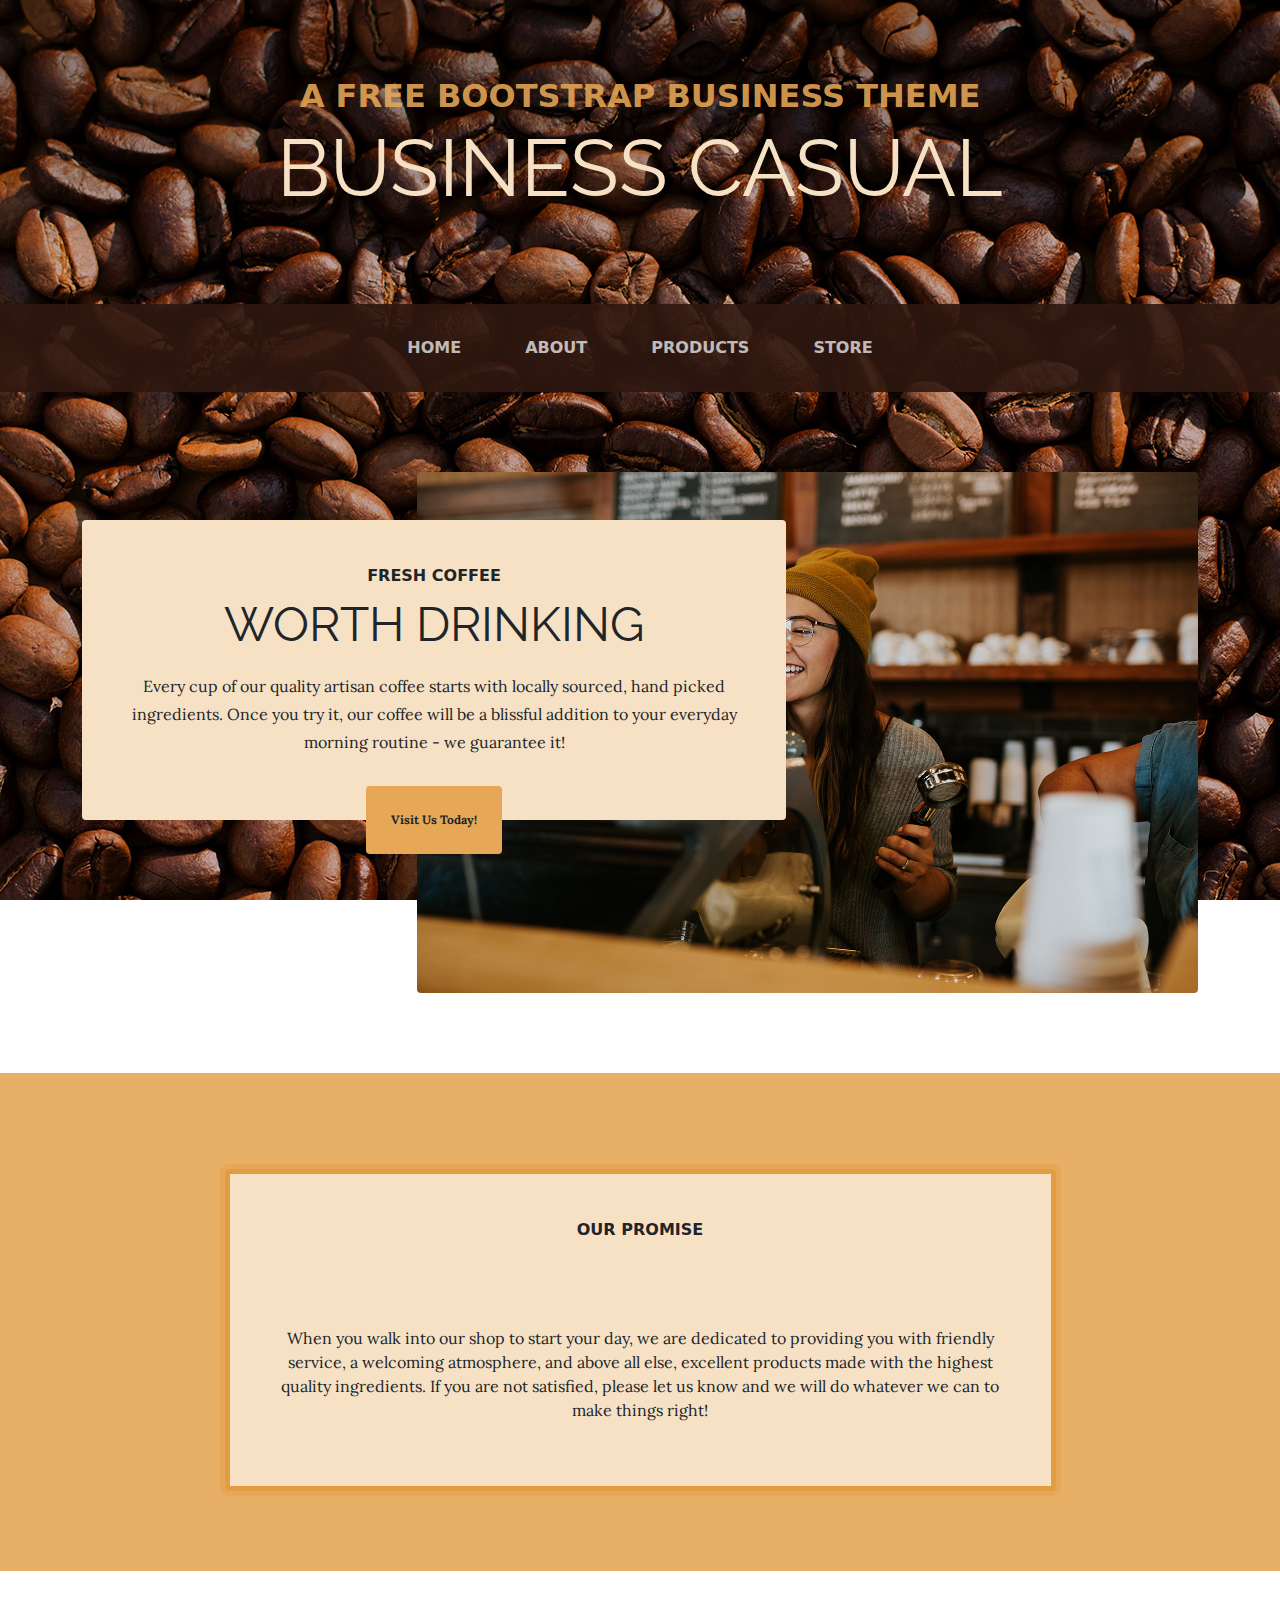
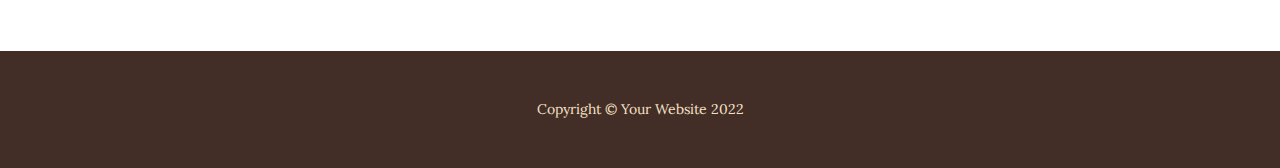
<file: index.html>
<html lang="en">
<head>
    <meta charset="UTF-8">
    <meta http-equiv="X-UA-Compatible" content="IE=edge">
    <meta name="viewport" content="width=device-width, initial-scale=1.0">
    <!-- google fonts -->
    <!-- first font -->
    <link rel="preconnect" href="https://fonts.googleapis.com"><link rel="preconnect" href="https://fonts.gstatic.com" crossorigin><link href="https://fonts.googleapis.com/css2?family=Lora&family=Merriweather&family=Montserrat&family=Montserrat+Alternates:wght@300&family=Ms+Madi&family=Mulish&family=Open+Sans:wght@300;400;500;600;700;800&family=Raleway:wght@100&family=Righteous&family=Roboto+Mono:wght@100;300&family=Roboto+Slab:wght@300&family=Roboto:wght@400;900&family=Saira+Extra+Condensed:wght@400;500;600;700;800;900&display=swap" rel="stylesheet">
    <!-- second font -->
    <link rel="preconnect" href="https://fonts.googleapis.com"><link rel="preconnect" href="https://fonts.gstatic.com" crossorigin><link href="https://fonts.googleapis.com/css2?family=Lora&family=Merriweather&family=Montserrat&family=Montserrat+Alternates:wght@300&family=Ms+Madi&family=Mulish&family=Open+Sans:wght@300;400;500;600;700;800&family=Raleway:wght@100&family=Righteous&family=Roboto+Mono:wght@100;300&family=Roboto+Slab:wght@300&family=Roboto:wght@400;900&family=Saira+Extra+Condensed:wght@400;500;600;700;800;900&display=swap" rel="stylesheet">
    <title>home</title>
    <link rel="stylesheet" href="css/animate.css">
    <link rel="stylesheet" href="css/bootstrap.css">
    <link rel="stylesheet" href="css/style.css">
</head>
<body>

    <div class="bodyContent">
        <!-- head -->
        <div class="head d-none d-lg-block text-center text-uppercase">
            <p class="lh-1">a free bootstrap business theme</p>
            <p class="lh-1">business casual</p>
        </div>
        <!-- navbar -->
        <nav class="navbar navbar-expand-lg navbar-dark py-lg-4">
            <div class="container">
              <a class="navbar-brand d-lg-none" href="#">start bootstrap</a>
              <button class="navbar-toggler" type="button" data-bs-toggle="collapse" data-bs-target="#navbarSupportedContent" aria-controls="navbarSupportedContent" aria-expanded="false" aria-label="Toggle navigation">
                <span class="navbar-toggler-icon"></span>
              </button>
              <div class="collapse navbar-collapse" id="navbarSupportedContent">
                <ul class="navbar-nav mx-auto mb-2 mb-lg-0 wow flash" data-wow-delay="1s">
                  <li class="nav-item"><a class="nav-link" href="#">Home</a></li>
                  <li class="nav-item"><a class="nav-link" href="about.html">about</a></li>
                  <li class="nav-item"><a class="nav-link" href="products.html">products</a></li>
                  <li class="nav-item"><a class="nav-link" href="store.html">store</a></li>
                </ul>
              </div>
            </div>
        </nav>
        <!-- home page -->
        <div class="parent1" style="margin: 5rem 0;">
            <div class="container">
                <img src="assets/images/intro.jpg" class="img1 img-fluid rounded wow fadeInUp" alt="...">
                <div class="txtBox text-center p-5 rounded wow fadeInDown"  data-wow-duration=".5s">
                    <p class="lh-1 fw-bolder">FRESH COFFEE</p>
                    <p class="lh-1">WORTH DRINKING</p>
                    <p style="font-family: var(--normalFont);  line-height: 1.75;">
                        Every cup of our quality artisan coffee starts with 
                        locally sourced, hand picked ingredients. Once you try it, 
                        our coffee will be a blissful addition to your everyday 
                        morning routine - we guarantee it!
                    </p>
                    <div class="btn">Visit Us Today!</div>
                </div>
            </div>
        </div>

        <div class="fullsizeBox">
            <div class="container">
                <div class="row justify-content-center">
                    <div class="col-12 col-xl-9 text-center">
                        <div class="txtBox p-5 rounded">
                            <p class="lh-1 fw-bolder">OUR PROMISE</p>
                            <p class="lh-1 wow pulse" data-wow-iteration="infinite">TO YOU</p>
                            <p style="font-family: var(--normalFont);">
                                When you walk into our shop to start your day, 
                                we are dedicated to providing you with friendly 
                                service, a welcoming atmosphere, 
                                and above all else, 
                                excellent products made with the highest quality ingredients. 
                                If you are not satisfied, please let us know and we will 
                                do whatever we can to make things right!
                            </p>
                        </div>
                    </div>
                </div>
            </div>
        </div>
        <!-- footer -->
        <footer class="p-5 text-center">
                Copyright © Your Website 2022
        </footer>  
    </div>


    
    <script src="js/wow.min.js"></script>
    <script>
              new WOW().init();
    </script>
    <script src="js/bootstrap.js"></script>
</body>
</html>
</file>
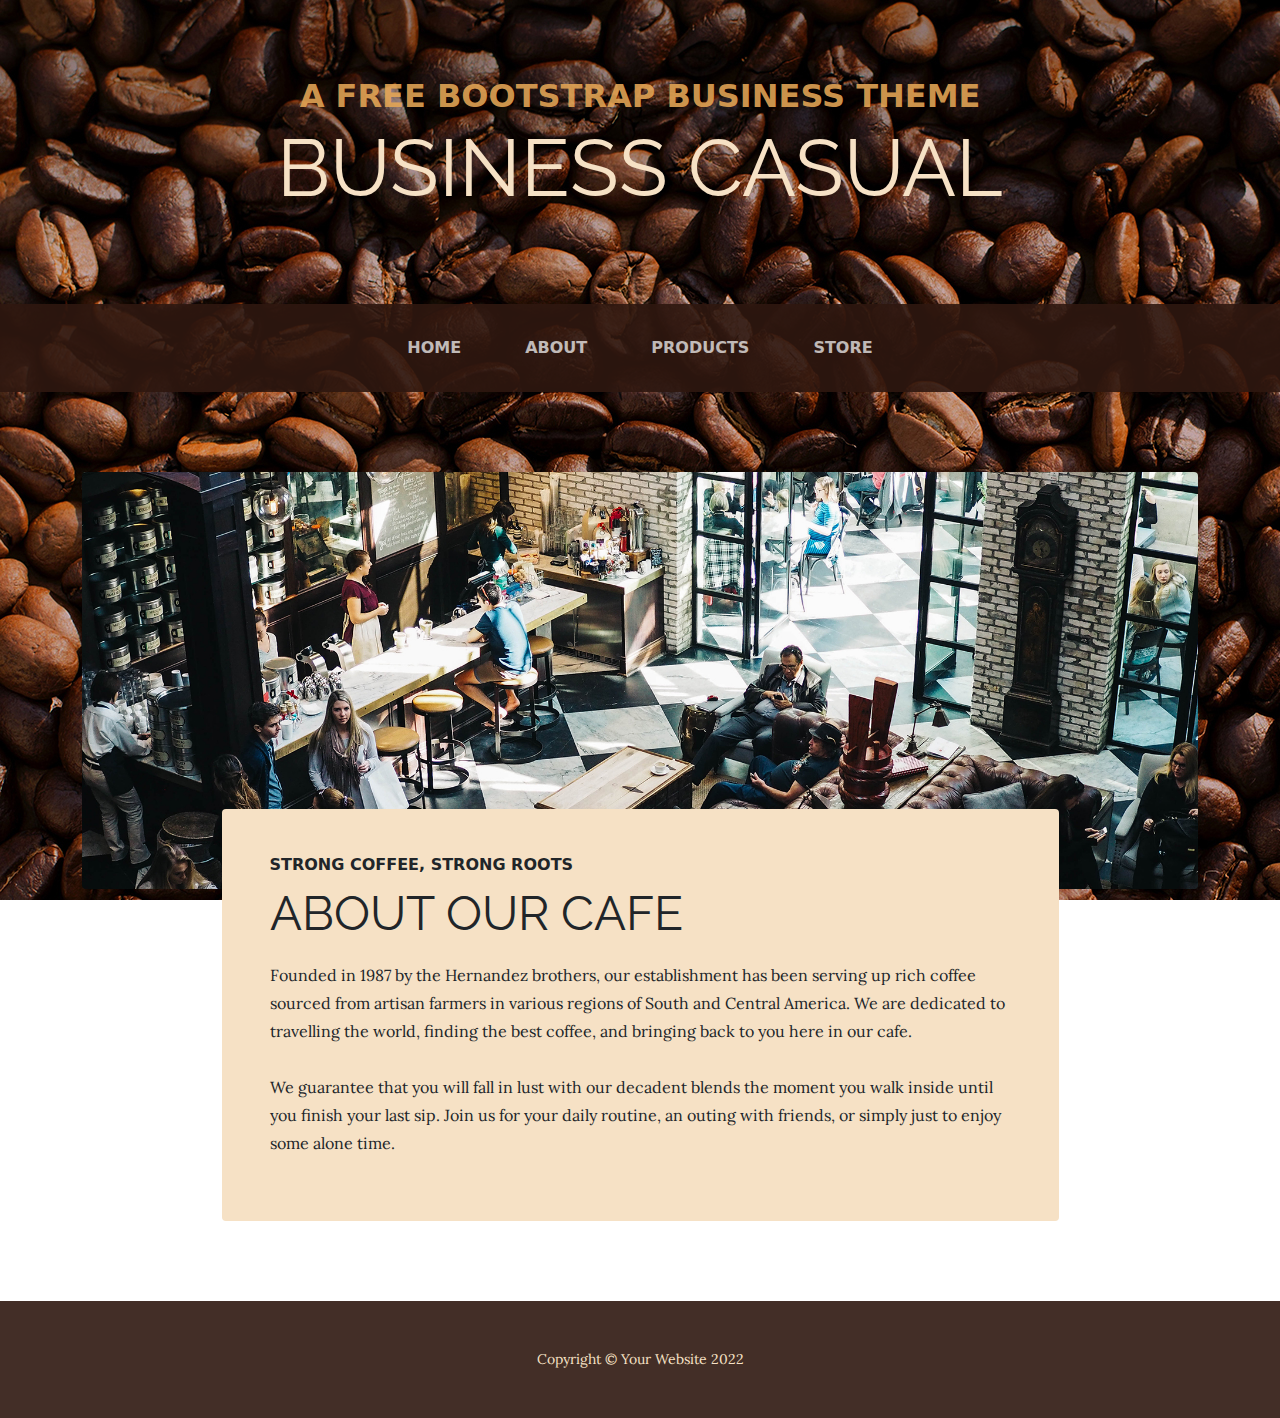
<file: about.html>
<html lang="en">
<head>
    <meta charset="UTF-8">
    <meta http-equiv="X-UA-Compatible" content="IE=edge">
    <meta name="viewport" content="width=device-width, initial-scale=1.0">
    <!-- google fonts -->
    <!-- first font -->
    <link rel="preconnect" href="https://fonts.googleapis.com"><link rel="preconnect" href="https://fonts.gstatic.com" crossorigin><link href="https://fonts.googleapis.com/css2?family=Lora&family=Merriweather&family=Montserrat&family=Montserrat+Alternates:wght@300&family=Ms+Madi&family=Mulish&family=Open+Sans:wght@300;400;500;600;700;800&family=Raleway:wght@100&family=Righteous&family=Roboto+Mono:wght@100;300&family=Roboto+Slab:wght@300&family=Roboto:wght@400;900&family=Saira+Extra+Condensed:wght@400;500;600;700;800;900&display=swap" rel="stylesheet">
    <!-- second font -->
    <link rel="preconnect" href="https://fonts.googleapis.com"><link rel="preconnect" href="https://fonts.gstatic.com" crossorigin><link href="https://fonts.googleapis.com/css2?family=Lora&family=Merriweather&family=Montserrat&family=Montserrat+Alternates:wght@300&family=Ms+Madi&family=Mulish&family=Open+Sans:wght@300;400;500;600;700;800&family=Raleway:wght@100&family=Righteous&family=Roboto+Mono:wght@100;300&family=Roboto+Slab:wght@300&family=Roboto:wght@400;900&family=Saira+Extra+Condensed:wght@400;500;600;700;800;900&display=swap" rel="stylesheet">
    <title>about</title>
    <link rel="stylesheet" href="css/animate.css">
    <link rel="stylesheet" href="css/bootstrap.css">
    <link rel="stylesheet" href="css/style.css">
</head>
<body>

    <div class="bodyContent">
        <!-- head -->
        <div class="head d-none d-lg-block text-center text-uppercase">
            <p class="lh-1">a free bootstrap business theme</p>
            <p class="lh-1">business casual</p>
        </div>
        <!-- navbar -->
        <nav class="navbar navbar-expand-lg navbar-dark py-lg-4">
            <div class="container">
              <a class="navbar-brand d-lg-none" href="#">start bootstrap</a>
              <button class="navbar-toggler" type="button" data-bs-toggle="collapse" data-bs-target="#navbarSupportedContent" aria-controls="navbarSupportedContent" aria-expanded="false" aria-label="Toggle navigation">
                <span class="navbar-toggler-icon"></span>
              </button>
              <div class="collapse navbar-collapse" id="navbarSupportedContent">
                <ul class="navbar-nav mx-auto mb-2 mb-lg-0 wow flash" data-wow-delay="1s">
                  <li class="nav-item"><a class="nav-link" href="index.html">Home</a></li>
                  <li class="nav-item"><a class="nav-link" href="#">about</a></li>
                  <li class="nav-item"><a class="nav-link" href="products.html">products</a></li>
                  <li class="nav-item"><a class="nav-link" href="store.html">store</a></li>
                </ul>
              </div>
            </div>
        </nav>
        <!-- about page -->
        <div class="parent2" style="margin: 5rem 0;">
            <div class="container">
                <img src="assets/images/about.jpg" class="img2 img-fluid rounded wow fadeInDown" alt="...">
                <div class="txtBox p-5 rounded">
                    <p class="lh-1 fw-bolder">STRONG COFFEE, STRONG ROOTS</p>
                    <p class="lh-1">ABOUT OUR CAFE</p>
                    <p style="font-family: var(--normalFont); line-height: 1.75;">
                        Founded in 1987 by the Hernandez brothers, 
                        our establishment has been serving up rich coffee 
                        sourced from artisan farmers in various regions 
                        of South and Central America. We are dedicated 
                        to travelling the world, finding the best coffee, 
                        and bringing back to you here in our cafe.
                        <br><br>
                        We guarantee that you will fall in lust with 
                        our decadent blends the moment you walk inside until 
                        you finish your last sip. Join us for your daily routine, 
                        an outing with friends, or simply just to enjoy 
                        some alone time.
                    </p>
                </div>
            </div>
        </div>
        <!-- footer -->
        <footer class="p-5 text-center">
            Copyright © Your Website 2022
        </footer>
    </div>
    

    <script src="js/wow.min.js"></script>
    <script>
              new WOW().init();
    </script>
    <script src="js/bootstrap.js"></script>
</body>
</html>
</file>
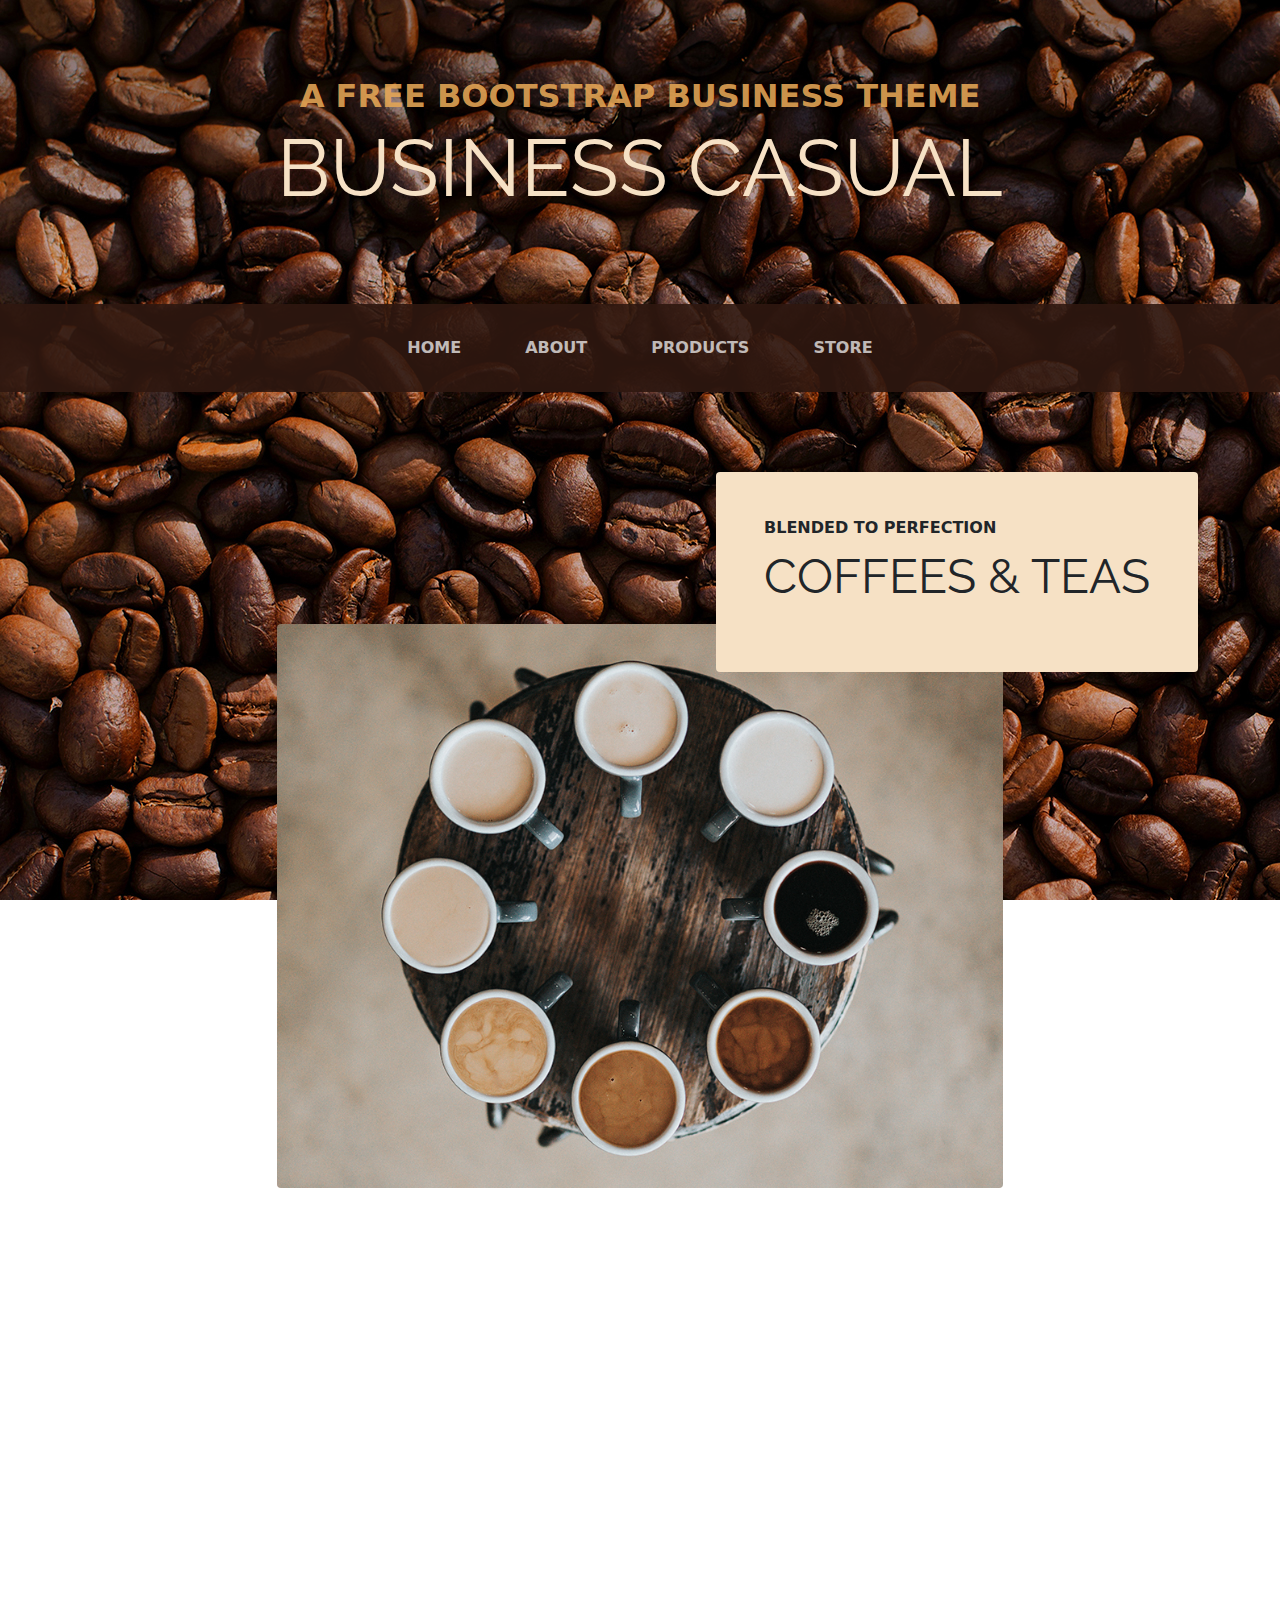
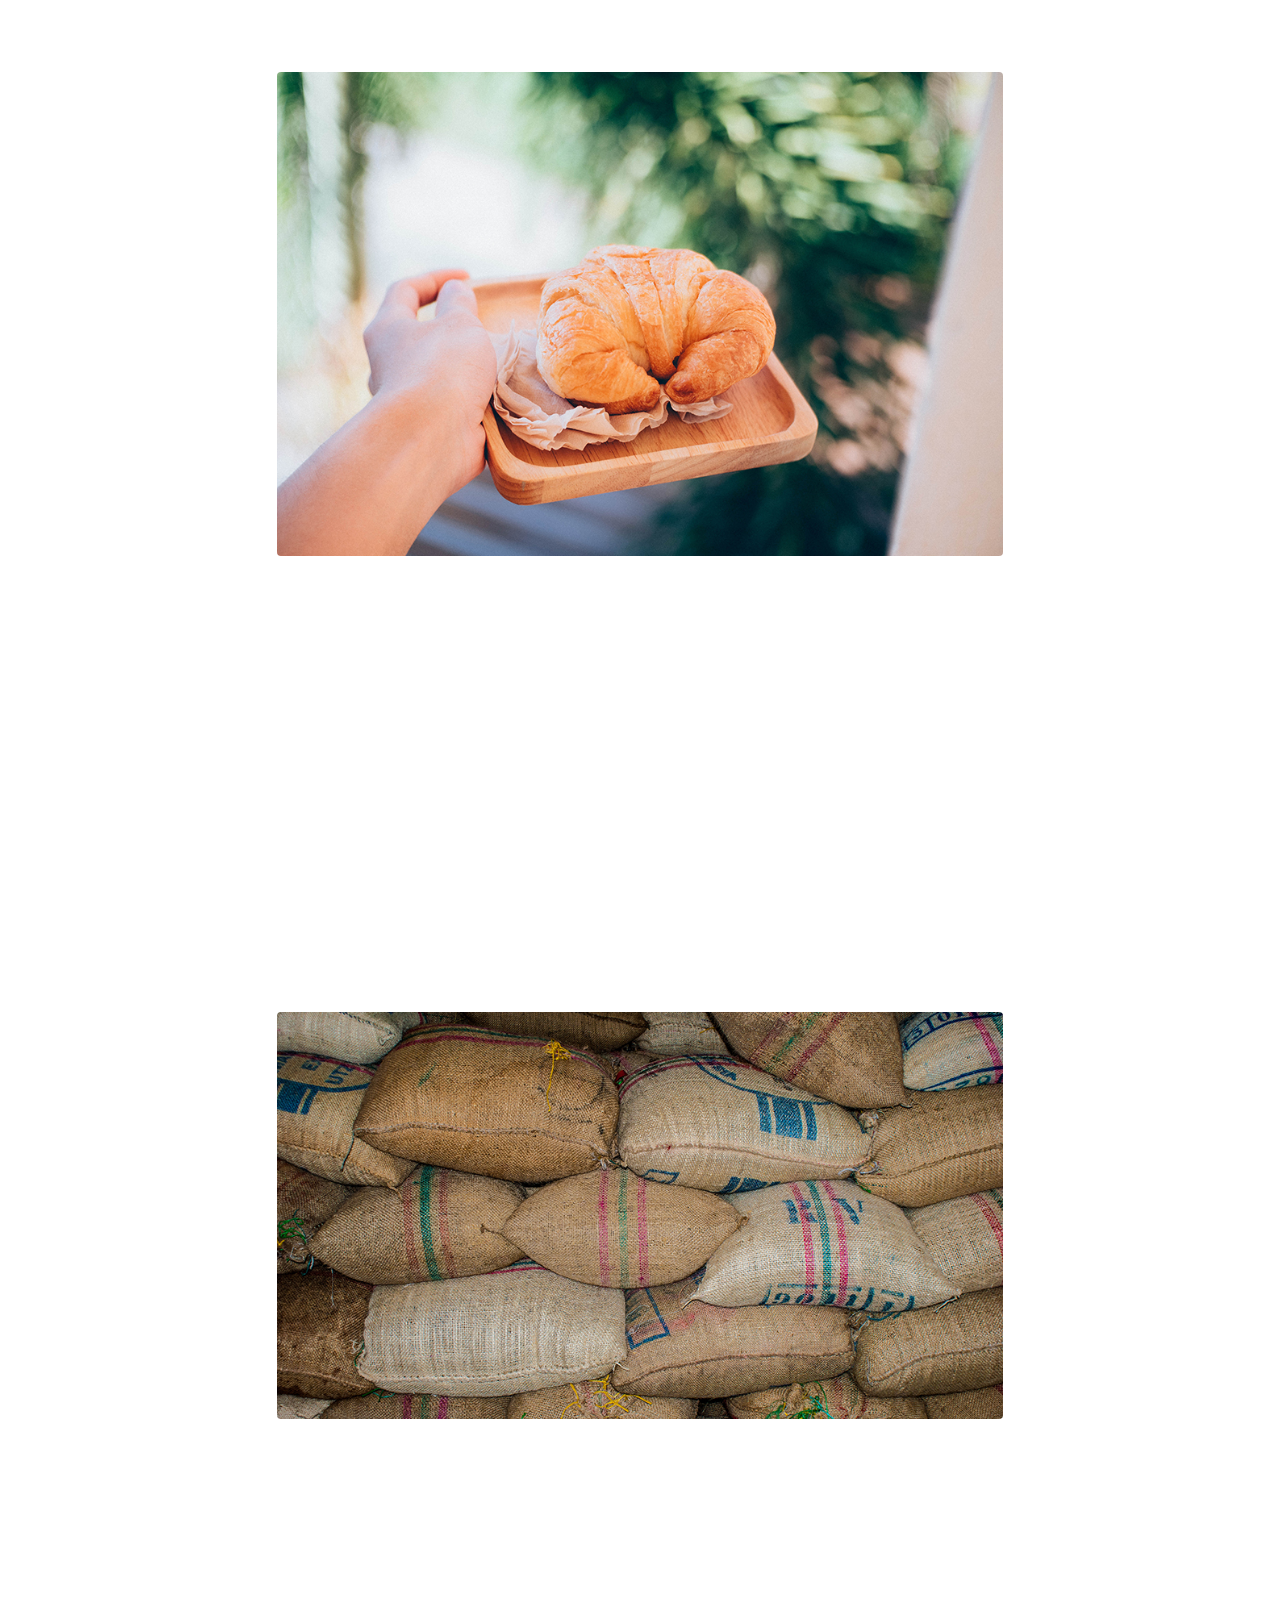
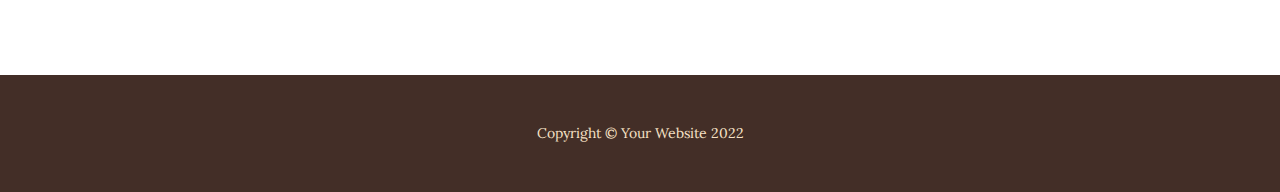
<file: products.html>
<html lang="en">
<head>
    <meta charset="UTF-8">
    <meta http-equiv="X-UA-Compatible" content="IE=edge">
    <meta name="viewport" content="width=device-width, initial-scale=1.0">
    <!-- google fonts -->
    <!-- first font -->
    <link rel="preconnect" href="https://fonts.googleapis.com"><link rel="preconnect" href="https://fonts.gstatic.com" crossorigin><link href="https://fonts.googleapis.com/css2?family=Lora&family=Merriweather&family=Montserrat&family=Montserrat+Alternates:wght@300&family=Ms+Madi&family=Mulish&family=Open+Sans:wght@300;400;500;600;700;800&family=Raleway:wght@100&family=Righteous&family=Roboto+Mono:wght@100;300&family=Roboto+Slab:wght@300&family=Roboto:wght@400;900&family=Saira+Extra+Condensed:wght@400;500;600;700;800;900&display=swap" rel="stylesheet">
    <!-- second font -->
    <link rel="preconnect" href="https://fonts.googleapis.com"><link rel="preconnect" href="https://fonts.gstatic.com" crossorigin><link href="https://fonts.googleapis.com/css2?family=Lora&family=Merriweather&family=Montserrat&family=Montserrat+Alternates:wght@300&family=Ms+Madi&family=Mulish&family=Open+Sans:wght@300;400;500;600;700;800&family=Raleway:wght@100&family=Righteous&family=Roboto+Mono:wght@100;300&family=Roboto+Slab:wght@300&family=Roboto:wght@400;900&family=Saira+Extra+Condensed:wght@400;500;600;700;800;900&display=swap" rel="stylesheet">
    <title>products</title>
    <link rel="stylesheet" href="css/animate.css">
    <link rel="stylesheet" href="css/bootstrap.css">
    <link rel="stylesheet" href="css/style.css">
</head>
<body>
    
    <div class="bodyContent">
        <!-- head -->
        <div class="head d-none d-lg-block text-center text-uppercase">
            <p class="lh-1">a free bootstrap business theme</p>
            <p class="lh-1">business casual</p>
        </div>
        <!-- navbar -->
        <nav class="navbar navbar-expand-lg navbar-dark py-lg-4">
            <div class="container">
              <a class="navbar-brand d-lg-none" href="#">start bootstrap</a>
              <button class="navbar-toggler" type="button" data-bs-toggle="collapse" data-bs-target="#navbarSupportedContent" aria-controls="navbarSupportedContent" aria-expanded="false" aria-label="Toggle navigation">
                <span class="navbar-toggler-icon"></span>
              </button>
              <div class="collapse navbar-collapse" id="navbarSupportedContent">
                <ul class="navbar-nav mx-auto mb-2 mb-lg-0 wow flash" data-wow-delay="1s">
                  <li class="nav-item"><a class="nav-link" href="index.html">Home</a></li>
                  <li class="nav-item"><a class="nav-link" href="about.html">about</a></li>
                  <li class="nav-item"><a class="nav-link" href="#">products</a></li>
                  <li class="nav-item"><a class="nav-link" href="store.html">store</a></li>
                </ul>
              </div>
            </div>
        </nav>
        <!-- products page -->
        <div class="product1" style="margin: 5rem 0;">
            <div class="container">
                <div class="txtBox ptxt1 p-5 rounded wow fadeInDownBig">
                    <p class="lh-1 fw-bolder">BLENDED TO PERFECTION</p>
                    <p class="lh-1">COFFEES & TEAS</p>
                </div>
                <img src="assets/images/products-01.jpg" class="pimg img-fluid rounded" alt="...">
                <div class="txtBox ptxt2 p-5 rounded  wow fadeInUpBig">
                    <p style="font-family: var(--normalFont); line-height: 1.75;">
                        We take pride in our work, and it shows. 
                        Every time you order a beverage from us, 
                        we guarantee that it will be an experience worth having. 
                        Whether it's our world famous Venezuelan 
                        Cappuccino, a refreshing iced herbal tea, 
                        or something as simple as a cup of speciality 
                        sourced black coffee, you will be coming back 
                        for more.
                    </p>
                </div>
            </div>
        </div>
        <div class="product2" style="margin: 5rem 0;">
            <div class="container">
                <div class="txtBox ptxt1 p-5 rounded  wow fadeInDownBig">
                    <p class="lh-1 fw-bolder">DELICIOUS TREATS, GOOD EATS</p>
                    <p class="lh-1">BAKERY & KITCHEN</p>
                </div>
                <img src="assets/images/products-02.jpg" class="pimg img-fluid rounded" alt="...">
                <div class="txtBox ptxt2 p-5 rounded wow fadeInUpBig">
                    <p style="font-family: var(--normalFont); line-height: 1.75;">
                        Our seasonal menu features delicious snacks, baked goods, 
                        and even full meals perfect for breakfast or lunchtime. 
                        We source our ingredients from local, oragnic farms 
                        whenever possible, alongside premium vendors for specialty goods.
                    </p>
                </div>
            </div>
        </div>
        <div class="product3" style="margin: 5rem 0;">
            <div class="container">
                <div class="txtBox ptxt1 p-5 rounded wow fadeInDownBig">
                    <p class="lh-1 fw-bolder">FROM AROUND THE WORLD</p>
                    <p class="lh-1">BULK SPECIALITY BLENDS</p>
                </div>
                <img src="assets/images/products-03.jpg" class="pimg img-fluid rounded" alt="...">
                <div class="txtBox ptxt2 p-5 rounded wow fadeInUpBig">
                    <p style="font-family: var(--normalFont); line-height: 1.75;">
                        Travelling the world for the very best quality coffee 
                        is something take pride in. When you visit us, 
                        you'll always find new blends from around the world, 
                        mainly from regions in Central and South America. We sell 
                        our blends in smaller to large bulk quantities. Please visit 
                        us in person for more details
                    </p>
                </div>
            </div>
        </div>
        <!-- footer -->
        <footer class="p-5 text-center">
            Copyright © Your Website 2022
        </footer>     
    </div>
    
    <script src="js/wow.min.js"></script>
    <script>
              new WOW().init();
    </script>
    <script src="js/bootstrap.js"></script>
</body>
</html>
</file>
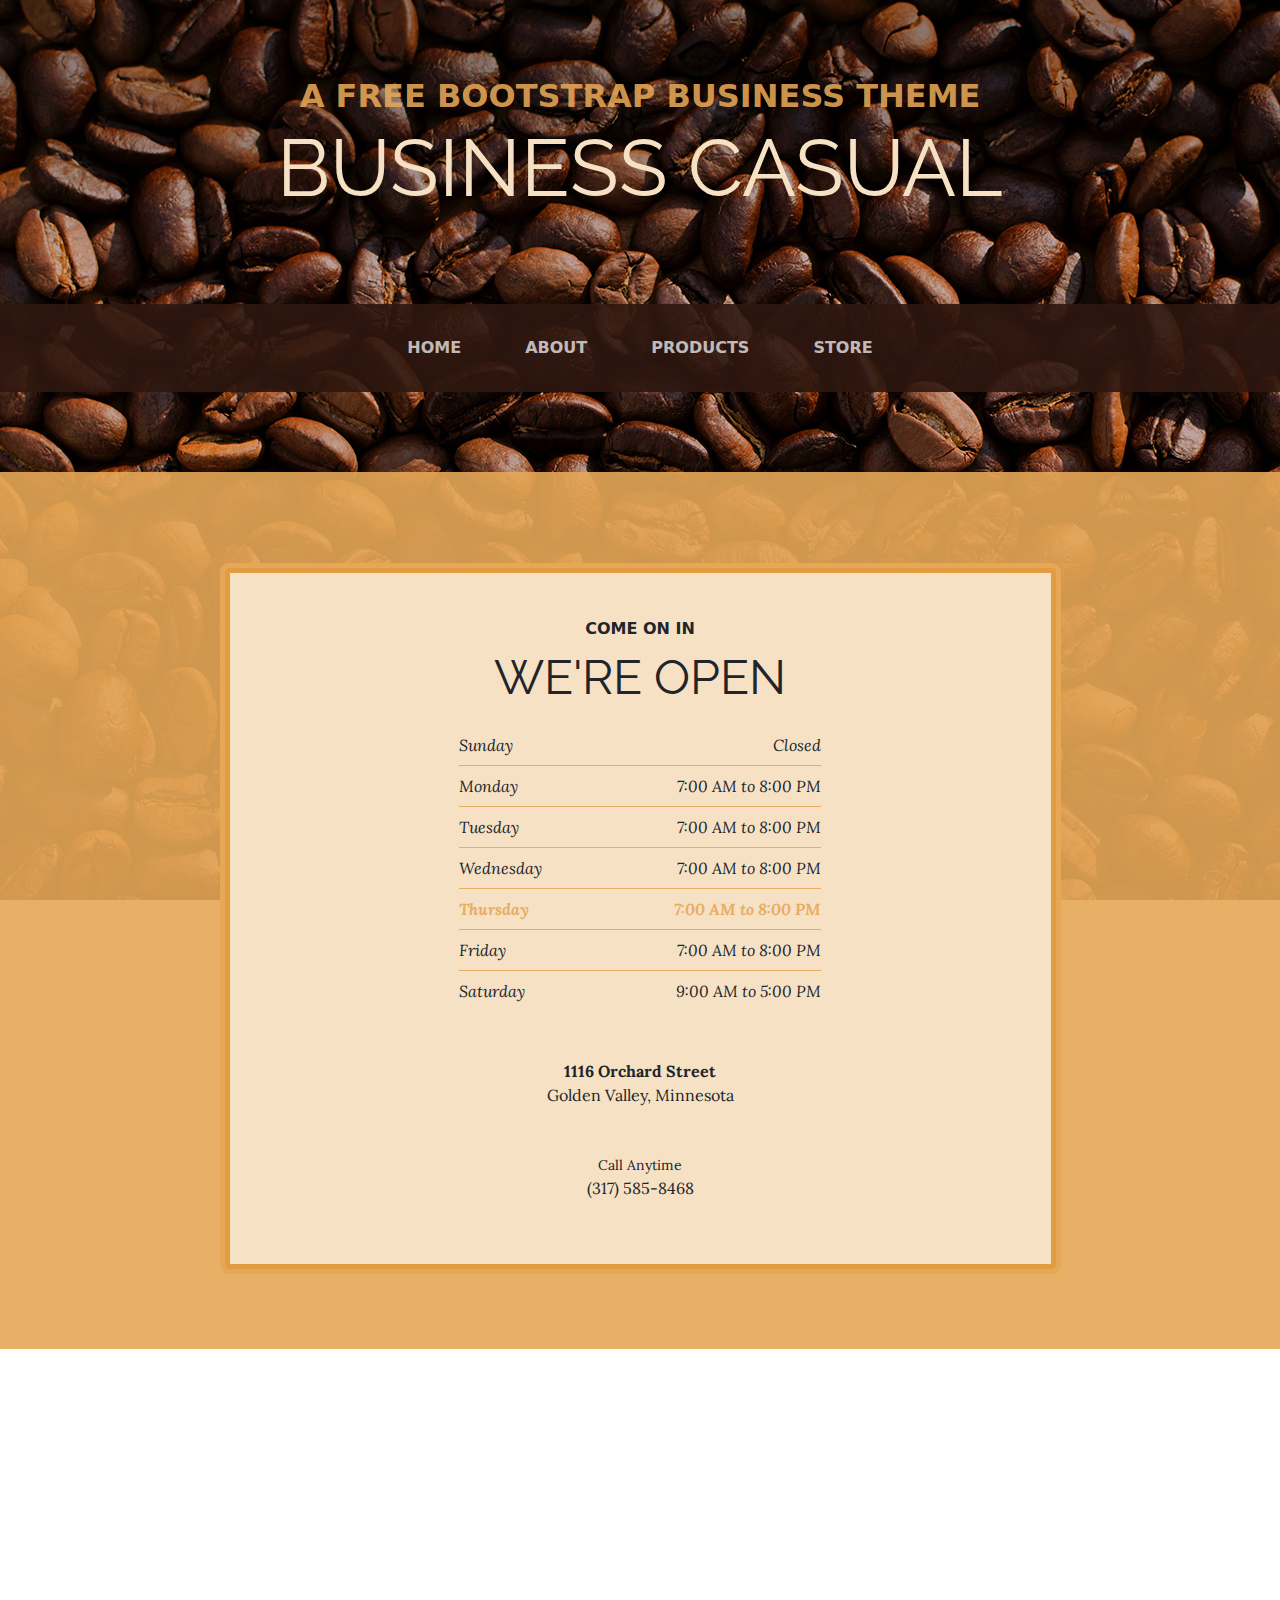
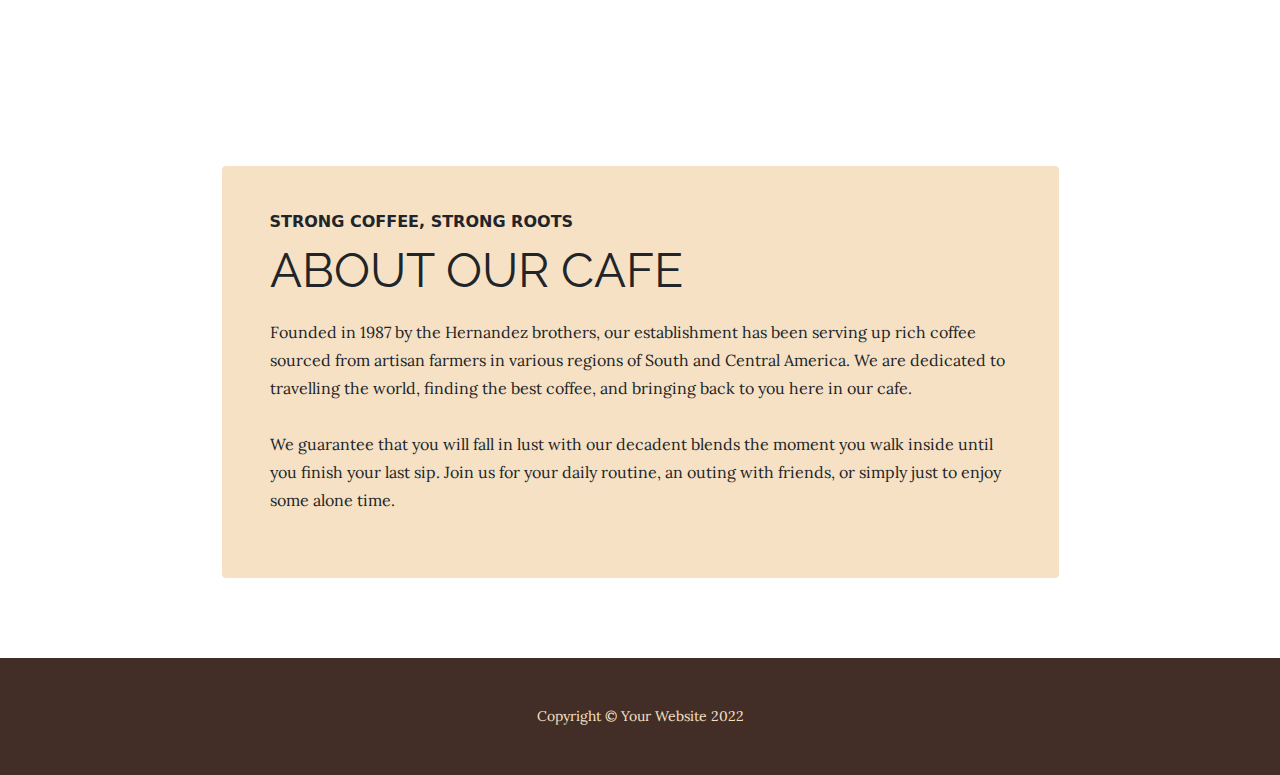
<file: store.html>
<html lang="en">
<head>
    <meta charset="UTF-8">
    <meta http-equiv="X-UA-Compatible" content="IE=edge">
    <meta name="viewport" content="width=device-width, initial-scale=1.0">
    <!-- google fonts -->
    <!-- first font -->
    <link rel="preconnect" href="https://fonts.googleapis.com"><link rel="preconnect" href="https://fonts.gstatic.com" crossorigin><link href="https://fonts.googleapis.com/css2?family=Lora&family=Merriweather&family=Montserrat&family=Montserrat+Alternates:wght@300&family=Ms+Madi&family=Mulish&family=Open+Sans:wght@300;400;500;600;700;800&family=Raleway:wght@100&family=Righteous&family=Roboto+Mono:wght@100;300&family=Roboto+Slab:wght@300&family=Roboto:wght@400;900&family=Saira+Extra+Condensed:wght@400;500;600;700;800;900&display=swap" rel="stylesheet">
    <!-- second font -->
    <link rel="preconnect" href="https://fonts.googleapis.com"><link rel="preconnect" href="https://fonts.gstatic.com" crossorigin><link href="https://fonts.googleapis.com/css2?family=Lora&family=Merriweather&family=Montserrat&family=Montserrat+Alternates:wght@300&family=Ms+Madi&family=Mulish&family=Open+Sans:wght@300;400;500;600;700;800&family=Raleway:wght@100&family=Righteous&family=Roboto+Mono:wght@100;300&family=Roboto+Slab:wght@300&family=Roboto:wght@400;900&family=Saira+Extra+Condensed:wght@400;500;600;700;800;900&display=swap" rel="stylesheet">
    <title>store</title>
    <link rel="stylesheet" href="css/animate.css">
    <link rel="stylesheet" href="css/bootstrap.css">
    <link rel="stylesheet" href="css/style.css">
</head>
<body>

    <div class="bodyContent">
        <!-- head -->
        <div class="head d-none d-lg-block text-center text-uppercase">
            <p class="lh-1">a free bootstrap business theme</p>
            <p class="lh-1">business casual</p>
        </div>
        <!-- navbar -->
        <nav class="navbar navbar-expand-lg navbar-dark py-lg-4">
            <div class="container">
              <a class="navbar-brand d-lg-none" href="#">start bootstrap</a>
              <button class="navbar-toggler" type="button" data-bs-toggle="collapse" data-bs-target="#navbarSupportedContent" aria-controls="navbarSupportedContent" aria-expanded="false" aria-label="Toggle navigation">
                <span class="navbar-toggler-icon"></span>
              </button>
              <div class="collapse navbar-collapse" id="navbarSupportedContent">
                <ul class="navbar-nav mx-auto mb-2 mb-lg-0 wow flash" data-wow-delay="1s">
                  <li class="nav-item"><a class="nav-link" href="index.html">Home</a></li>
                  <li class="nav-item"><a class="nav-link" href="about.html">about</a></li>
                  <li class="nav-item"><a class="nav-link" href="products.html">products</a></li>
                  <li class="nav-item"><a class="nav-link" href="#">store</a></li>
                </ul>
              </div>
            </div>
        </nav>
        <!-- store page -->
        <div class="fullsizeBox">
            <div class="container">
                <div class="row justify-content-center">
                    <div class="col-12 col-xl-9 text-center">
                        <div class="txtBox p-5 rounded">
                            <p class="lh-1 fw-bolder">COME ON IN</p>
                            <p class="lh-1">WE'RE OPEN</p>
                            <ul class="list-group list-group-flush mx-auto">
                                <li class="list-group-item">Sunday<span class="float-end">Closed</span></li>
                                <li class="list-group-item">Monday<span class="float-end">7:00 AM to 8:00 PM</span></li>
                                <li class="list-group-item">Tuesday<span class="float-end">7:00 AM to 8:00 PM</span></li>
                                <li class="list-group-item">Wednesday<span class="float-end">7:00 AM to 8:00 PM</span></li>
                                <li class="list-group-item five wow pulse">Thursday<span class="float-end">7:00 AM to 8:00 PM</span></li>
                                <li class="list-group-item">Friday<span class="float-end">7:00 AM to 8:00 PM</span></li>
                                <li class="list-group-item">Saturday<span class="float-end">9:00 AM to 5:00 PM</span></li>
                            </ul>
                            <p class="my-5" style="font-family: var(--normalFont);"><span class="fw-bolder">1116 Orchard Street</span><br>Golden Valley, Minnesota</p>
                            <p style="font-family: var(--normalFont);"><span style="font-size: 14px;">Call Anytime</span><br>(317) 585-8468</p>
                        </div>
                    </div>
                </div>
            </div>
        </div>

        <div class="parent2" style="margin: 5rem 0;">
            <div class="container">
                <img src="assets/images/about.jpg" class="img2 img-fluid rounded wow fadeInDown" alt="...">
                <div class="txtBox p-5 rounded">
                    <p class="lh-1 fw-bolder">STRONG COFFEE, STRONG ROOTS</p>
                    <p class="lh-1">ABOUT OUR CAFE</p>
                    <p style="font-family: var(--normalFont); line-height: 1.75;">
                        Founded in 1987 by the Hernandez brothers, 
                        our establishment has been serving up rich coffee 
                        sourced from artisan farmers in various regions 
                        of South and Central America. We are dedicated 
                        to travelling the world, finding the best coffee, 
                        and bringing back to you here in our cafe.
                        <br><br>
                        We guarantee that you will fall in lust with 
                        our decadent blends the moment you walk inside until 
                        you finish your last sip. Join us for your daily routine, 
                        an outing with friends, or simply just to enjoy 
                        some alone time.
                    </p>
                </div>
            </div>
        </div>
        <!-- footer -->
        <footer class="p-5 text-center">
            Copyright © Your Website 2022
        </footer>
    </div>
    
    <script src="js/wow.min.js"></script>
    <script>
              new WOW().init();
    </script>
    <script src="js/bootstrap.js"></script>
</body>
</html>
</file>
<file: css/style.css>
*{
    margin: 0;
    padding: 0;
    box-sizing: border-box;
}
/* root */
:root{
    --darkColor:rgb(230, 167, 86, 0.9);
    --lightColor:#f6e1c5;
    --lightFont:'Raleway', sans-serif;
    --normalFont:'Lora', serif;
}
/* body */
.bodyContent{
    background-image: url('../assets/images/bg.jpg');
    background-attachment: fixed;
    background-color: rgba(47, 23, 15, 0.3);
}
/* head */
.head{padding: 5rem;}
.head p:first-child{
    font-size:2rem ;
    font-weight: 700;
    color: var(--darkColor);
}
.head p:nth-child(2){
    font-family: var(--lightFont);
    font-size:5rem ;
    color: var(--lightColor);
}
/* navbar */
.navbar{
    background-color: rgba(47, 23, 15, 0.9);
}
.navbar-brand, .navbar-brand:hover{
    text-transform: uppercase;
    color: var(--darkColor)!important;
    font-weight: 700;
}
.nav-link{
    text-transform: uppercase;
    color: #fff!important;
    opacity: 0.7;
    font-weight: 700;
    transition: .15s ease;
}
@media(min-width:992px){
    .nav-item{padding: 0 1.5rem;}
    .nav-link:hover{opacity: 0.5;}
}
/* home page ************************************************************** */
.txtBox{
    margin-top: 1rem;
    background-color: var(--lightColor);
}
.txtBox p:nth-child(2){
    font-size: 3rem;
    font-family: var(--lightFont);
    margin-bottom: 1.5rem;
}
.txtBox .btn{
    font-size: 12px;
    font-weight: 700;
    padding: 1.5rem;
    background-color: rgb(230, 167, 86);
    font-family: var(--normalFont);
}
@media(min-width:992px){
    .parent1 .img1{
        display: block;
        width: 70%;
        margin-left: auto;
    }
    .parent1{position: relative;}
    .parent1 .txtBox{
        width: 55%;
        position: absolute;
        top: 2rem; 
    }
    .parent1 .txtBox .btn{
        position: absolute;
        left: 50%; bottom: 0;
        transform: translate(-50%,50%);
    }
}
.fullsizeBox{
    padding: 5rem 0;
    background-color: var(--darkColor);
    margin: 5rem 0;
}
.fullsizeBox .txtBox{
    border: 5px solid #E29C41;
    outline: 5px solid rgb(230, 167, 86);
    background-color:  var(--lightColor);
}
/* about page ******************************************************************** */
@media(min-width:992px){
    .parent2{
        margin-bottom: 0!important;
    }
    .parent2 .txtBox{
        width: 75%;
        margin: auto;
        transform: translateY(-5rem);
    }
}
/* products page ***************************************************************** */
.ptxt1{
    width: fit-content;
}
.product1 .ptxt1, .product3 .ptxt1{
    margin-left: auto;
}
@media(min-width:992px){
    .ptxt1{
        transform: translateY(3rem);
    }
    .pimg{
        display: block;
        width: 65%;
        margin: auto;

    }
    .ptxt2{
        width: 60%;
        margin-top: 0;
        transform: translateY(-3rem);
    }
    .product2 .ptxt2{
        margin-left: auto;
    }
    .product1, .product2, .product3{
        margin: 2rem 0!important;
    }
}
/* store page ******************************************************************** */
.list-group{
    text-align: start;
    font-family: var(--normalFont);
    font-style: italic;
}
@media(min-width:992px){
    .list-group{width: 50%;}
}
.list-group-item {
    padding: 0.5rem 0;
    background-color: transparent;
    border: 1px solid var(--darkColor);
}
.five{
    color: var(--darkColor);
    font-weight: 700;
}
/* footer ************************************************************************ */
footer{
    background-color: rgba(47, 23, 15, 0.9); 
    color: var(--lightColor);
    font-family: var(--normalFont);
    font-size: .875rem;
}
</file>
